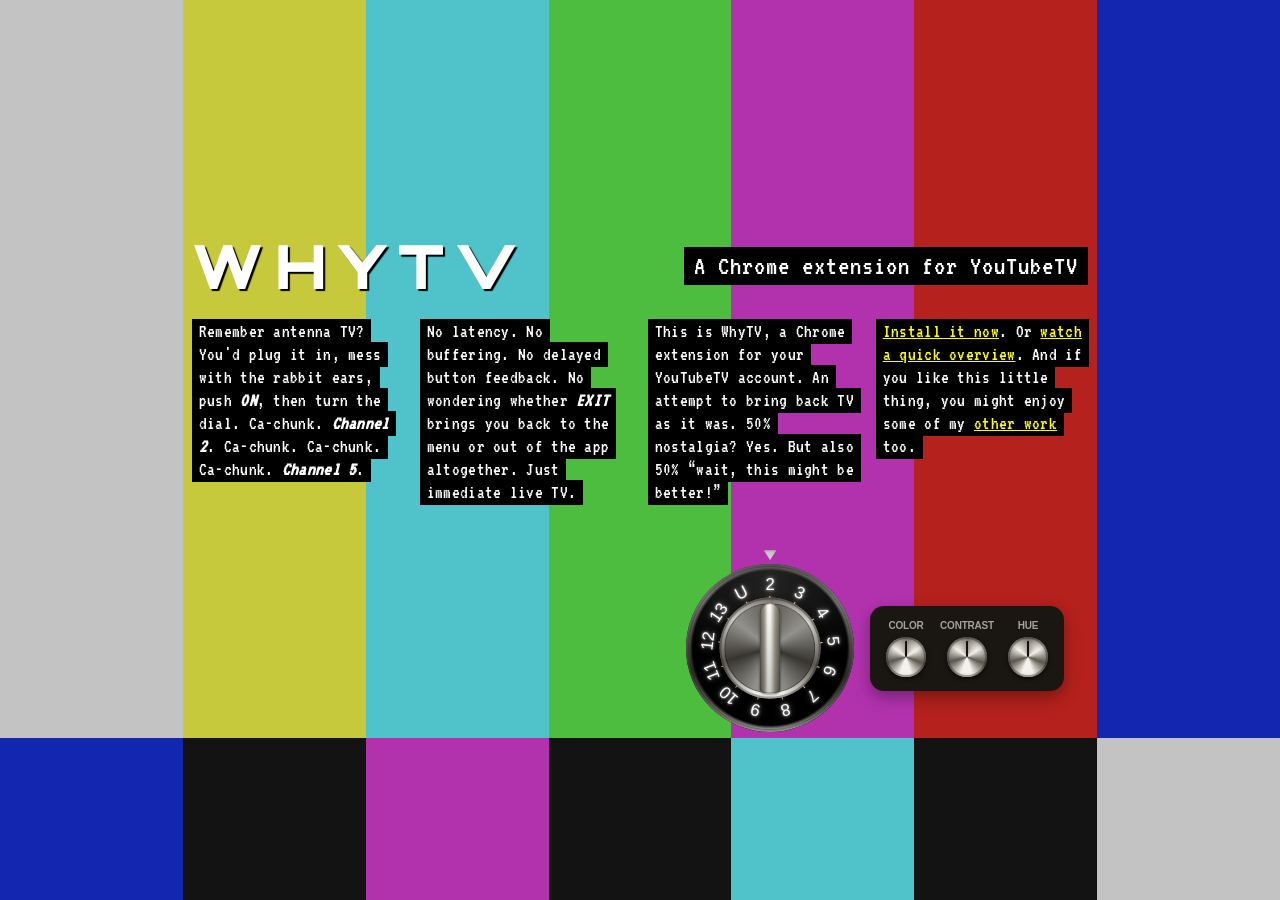
<file: index.html>
<!DOCTYPE html>
<html lang="en">
  <head>
    <meta charset="UTF-8">
    <meta name="viewport" content="width=device-width, initial-scale=1.0">
    <meta property="og:site_name" content="WhyTV">
    <meta property="og:title" content="WhyTV">
    <meta property="og:description" content="A Chrome extension that makes YouTube TV feel like antenna TV.">
    <meta property="og:image" content="https://whytv.kawaicheung.io/images/opengraph.png">
    <meta property="og:url" content="https://whytv.kawaicheung.io">
    <meta property="og:type" content="website">
    <meta name="twitter:title" content="WhyTV">
    <meta name="twitter:description" content="A Chrome extension that makes YouTube TV feel like antenna TV.">
    <meta name="twitter:image" content="https://whytv.kawaicheung.io/images/opengraph.png">
    <meta name="twitter:card" content="summary_large_image">
    <meta name="twitter:creator" content="@kcheungio">
    <meta name="twitter:site" content="@kcheungio">
    <meta name="twitter:image:alt" content="kcheungio">
    <link rel="icon" type="image/x-icon" href="images/favicon.ico" />
    <link rel="stylesheet" href="extension/fonts.css">
    <link rel="stylesheet" href="extension/vars.css">
    <link rel="stylesheet" href="index.css">
    <script src="https://kawaicheung.io/shared-scripts/shameless-plug.js" defer></script>
    <title>WhyTV : A YouTubeTV Chrome extension</title>
  </head>
  <body>
    <div class="bars">
      <div class="bars-top">
        <div class="bar" style="background:#c3c3c3"></div>
        <div class="bar" style="background:#c6c93c"></div>
        <div class="bar" style="background:#4fc3c9"></div>
        <div class="bar" style="background:#4cbd3f"></div>
        <div class="bar" style="background:#b232ae"></div>
        <div class="bar" style="background:#b5211c"></div>
        <div class="bar" style="background:#1226b0"></div>
      </div>
      <div class="bars-bottom">
        <div class="bar" style="background:#1226b0"></div>
        <div class="bar" style="background:#131313"></div>
        <div class="bar" style="background:#b232ae"></div>
        <div class="bar" style="background:#131313"></div>
        <div class="bar" style="background:#4fc3c9"></div>
        <div class="bar" style="background:#131313"></div>
        <div class="bar" style="background:#c3c3c3"></div>
      </div>
    </div>
    <div class="container">
      <div class="content">
        <div class="content-header">
          <h2>WhyTV</h2>
          <h3>A Chrome extension for YouTubeTV</h3>
        </div>

        <p><span>
          Remember antenna TV? You'd plug it in, mess with the rabbit ears,
          push <em><strong>ON</em></strong>, then turn the dial. Ca-chunk. <em><strong>Channel 2</strong></em>.
          Ca-chunk. Ca-chunk. Ca-chunk. <em><strong>Channel 5</strong></em>.
        </span></p>

        <p><span>
          No latency. No buffering.
          No delayed button feedback. No wondering whether <em><strong>EXIT</em></strong>
          brings you back to the menu or out of the app altogether.
          Just immediate live TV.
        </span></p>

        <p><span>
          This is WhyTV, a Chrome extension for your YouTubeTV account.
          An attempt to bring back TV as it was. 50% nostalgia? Yes. But also 50% &ldquo;wait, this might be better!&rdquo;
        </span></p>

        <p><span>
          <a href="https://chromewebstore.google.com/detail/whytv-youtube-tv-with-the/pfibhgncjolponbhopdjlfliackdpjdi">Install it now</a>. 
          Or <a href="https://youtu.be/X4LOj1A5mKk">watch a quick overview</a>.
          And if you like this little thing, you might enjoy some of my <a href="https://kawaicheung.io/software">other work</a> too.
        </span></p>

      </div>
      <div class="deco-controls">
        <div class="dial-clicker">
          <div class="dial">
            <div class="dial-metal"></div>
            <div class="dial-arrow"></div>
            <div class="dial-rotor">
              <div class="dial-knob">
                <div class="dial-knob-face"></div>
                <div class="dial-knob-handle"></div>
              </div>
              <span class="dial-num" style="transform: rotate(0deg) translateY(calc(var(--ytv-height-deco) * -0.375))">2</span>
              <span class="dial-num" style="transform: rotate(27.69deg) translateY(calc(var(--ytv-height-deco) * -0.375))">3</span>
              <span class="dial-num" style="transform: rotate(55.38deg) translateY(calc(var(--ytv-height-deco) * -0.375))">4</span>
              <span class="dial-num" style="transform: rotate(83.08deg) translateY(calc(var(--ytv-height-deco) * -0.375))">5</span>
              <span class="dial-num" style="transform: rotate(110.77deg) translateY(calc(var(--ytv-height-deco) * -0.375))">6</span>
              <span class="dial-num" style="transform: rotate(138.46deg) translateY(calc(var(--ytv-height-deco) * -0.375))">7</span>
              <span class="dial-num" style="transform: rotate(166.15deg) translateY(calc(var(--ytv-height-deco) * -0.375))">8</span>
              <span class="dial-num" style="transform: rotate(193.85deg) translateY(calc(var(--ytv-height-deco) * -0.375))">9</span>
              <span class="dial-num" style="transform: rotate(221.54deg) translateY(calc(var(--ytv-height-deco) * -0.375))">10</span>
              <span class="dial-num" style="transform: rotate(249.23deg) translateY(calc(var(--ytv-height-deco) * -0.375))">11</span>
              <span class="dial-num" style="transform: rotate(276.92deg) translateY(calc(var(--ytv-height-deco) * -0.375))">12</span>
              <span class="dial-num" style="transform: rotate(304.62deg) translateY(calc(var(--ytv-height-deco) * -0.375))">13</span>
              <span class="dial-num" style="transform: rotate(332.31deg) translateY(calc(var(--ytv-height-deco) * -0.375))">U</span>
            </div>
          </div>
        </div>
        <div class="mini-dials">
          <div class="mini-dial-cell">
            <span class="mini-dial-label">Color</span>
            <div class="mini-dial">
              <div class="mini-dial-face"></div>
              <div class="mini-dial-rotor">
                <div class="mini-dial-tick"></div>
              </div>
            </div>
          </div>
          <div class="mini-dial-cell">
            <span class="mini-dial-label">Contrast</span>
            <div class="mini-dial">
              <div class="mini-dial-face"></div>
              <div class="mini-dial-rotor">
                <div class="mini-dial-tick"></div>
              </div>
            </div>
          </div>
          <div class="mini-dial-cell">
            <span class="mini-dial-label">Hue</span>
            <div class="mini-dial">
              <div class="mini-dial-face"></div>
              <div class="mini-dial-rotor">
                <div class="mini-dial-tick"></div>
              </div>
            </div>
          </div>
        </div>
      </div>
    </div>
  </body>
</html>
</file>
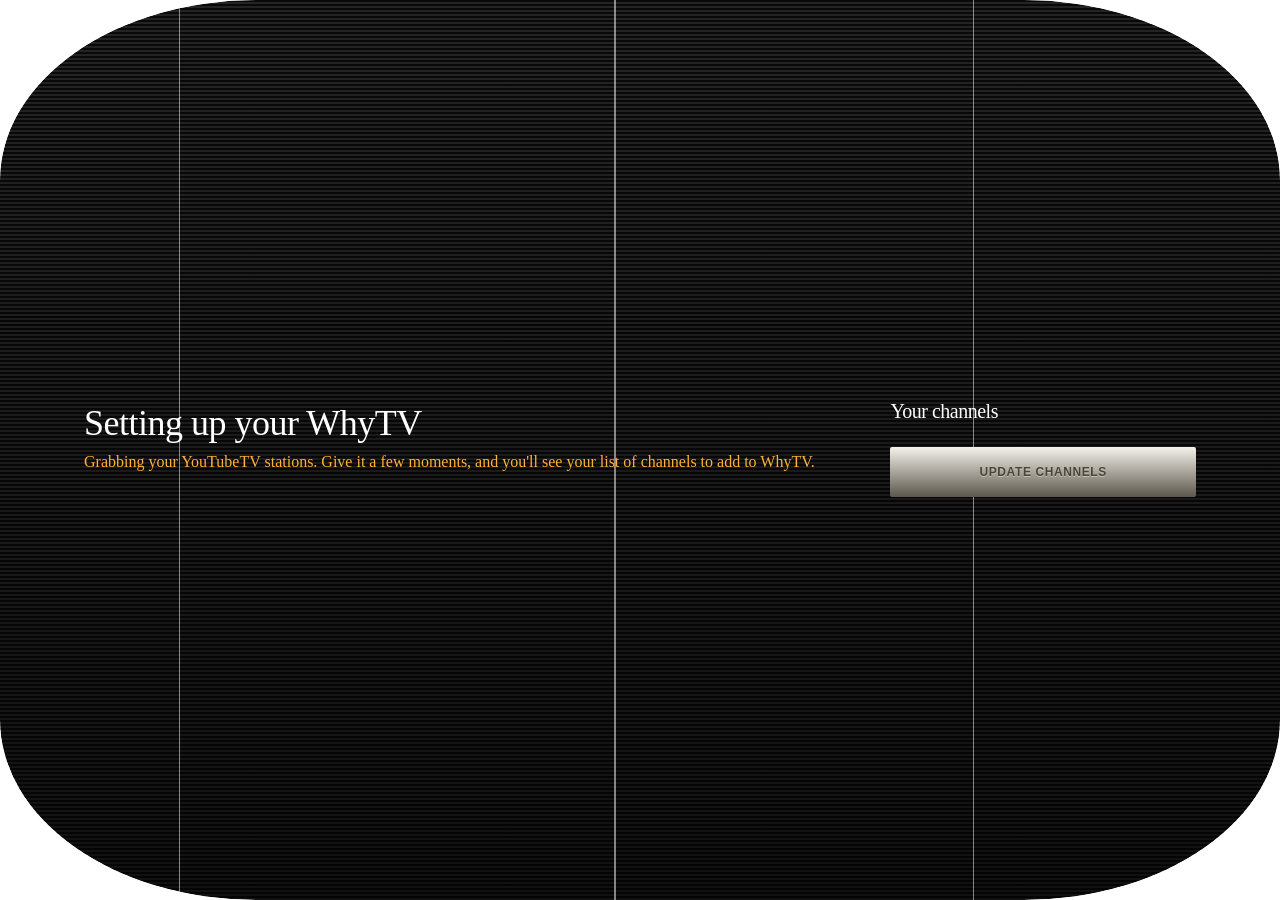
<file: extension/settings.html>
<!DOCTYPE html>
<html lang="en">
<head>
<meta charset="UTF-8">
<title>WHYTV Settings</title>
<link rel="stylesheet" href="./fonts.css">
<link rel="stylesheet" href="./vars.css">
<link rel="stylesheet" href="./settings.css">
</head>
<body>
  <div id="content">
    <div class="film-scratches" id="filmScratches" aria-hidden="true">
      <span></span>
      <span></span>
      <span></span>
    </div>
    <div class="settings-columns">
      <div class="settings-col settings-col-available">
        <div class="setup-intro">
          <h2 class="setup-title" id="setupTitle">Setting up your WhyTV</h2>
          <p class="setup-copy" id="setupCopy">Grabbing your YouTubeTV stations. 
            Give it a few moments, and you'll see your list of channels to add to WhyTV.</p>
          <p class="setup-copy" id="scanFailedMsg" hidden>Couldn't read your channels &mdash; make sure you're signed into tv.youtube.com. <a href="#" id="scanAgainLink">Scan again&hellip;</a></p>
        </div>
        <div id="availableSection" hidden>
          <div class="available-grid" id="availableGrid"></div>
          <button class="rescan-btn" id="rescanBtn" type="button">Scan again&hellip;</button>
        </div>
      </div>

      <div class="settings-col settings-col-channels">
        <h4 class="channels-title">Your channels</h4>
        <div class="slots" id="slots"></div>
        <p class="count" id="channelCount"></p>
        <button class="plain-btn" id="doneBtn" type="button">Update channels</button>
      </div>
    </div>
  </div>
  <script src="settings.js"></script>
</body>
</html>
</file>
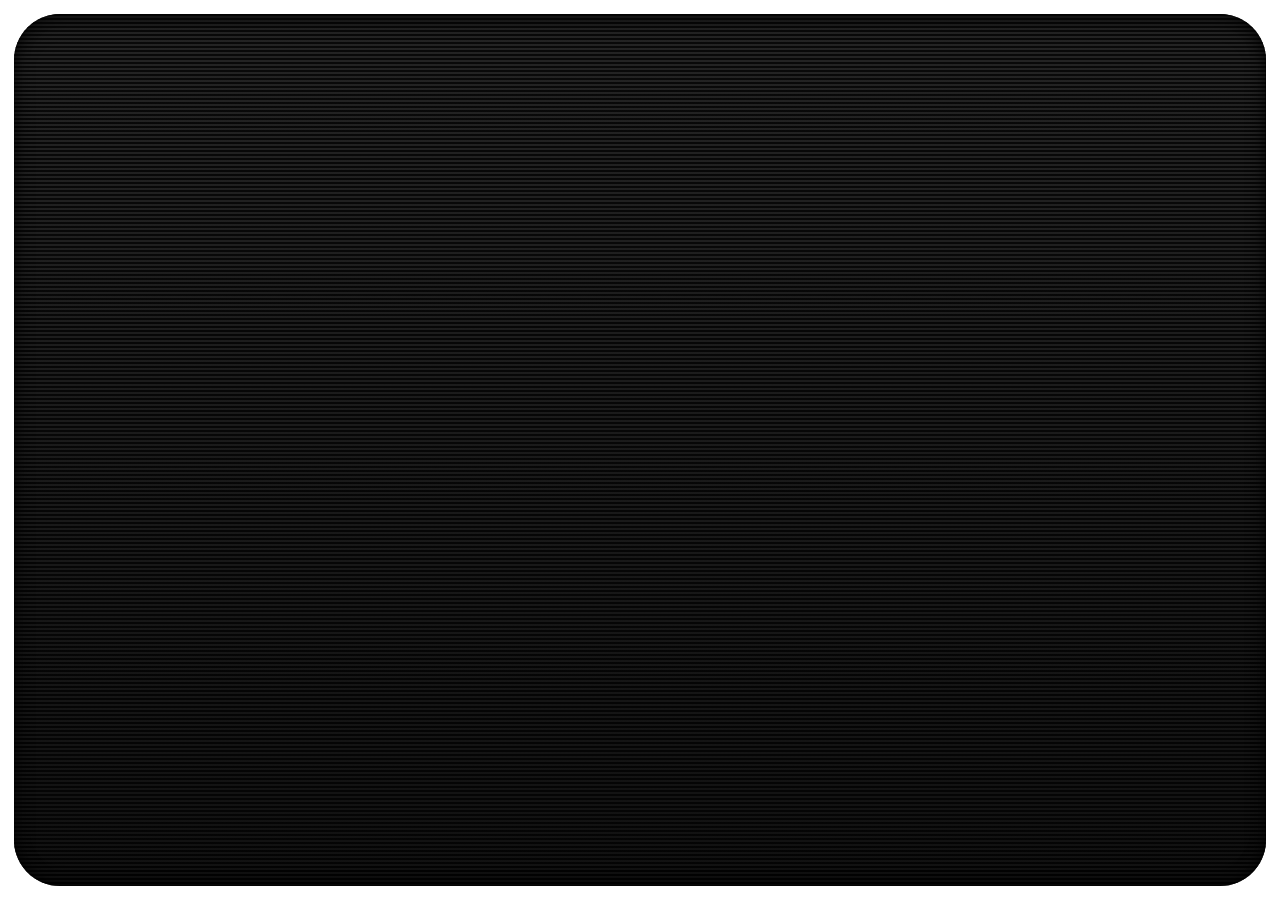
<file: extension/sidepanel.html>
<!DOCTYPE html>
<html lang="en">
  <head>
  <meta charset="UTF-8">
  <title>WHYTV</title>
  <link rel="stylesheet" href="./fonts.css">
  <link rel="stylesheet" href="./vars.css">
  <link rel="stylesheet" href="./sidepanel.css">
  </head>
  <body>
    <div id="content"></div>
    <script src="sidepanel.js"></script>
  </body>
</html>
</file>
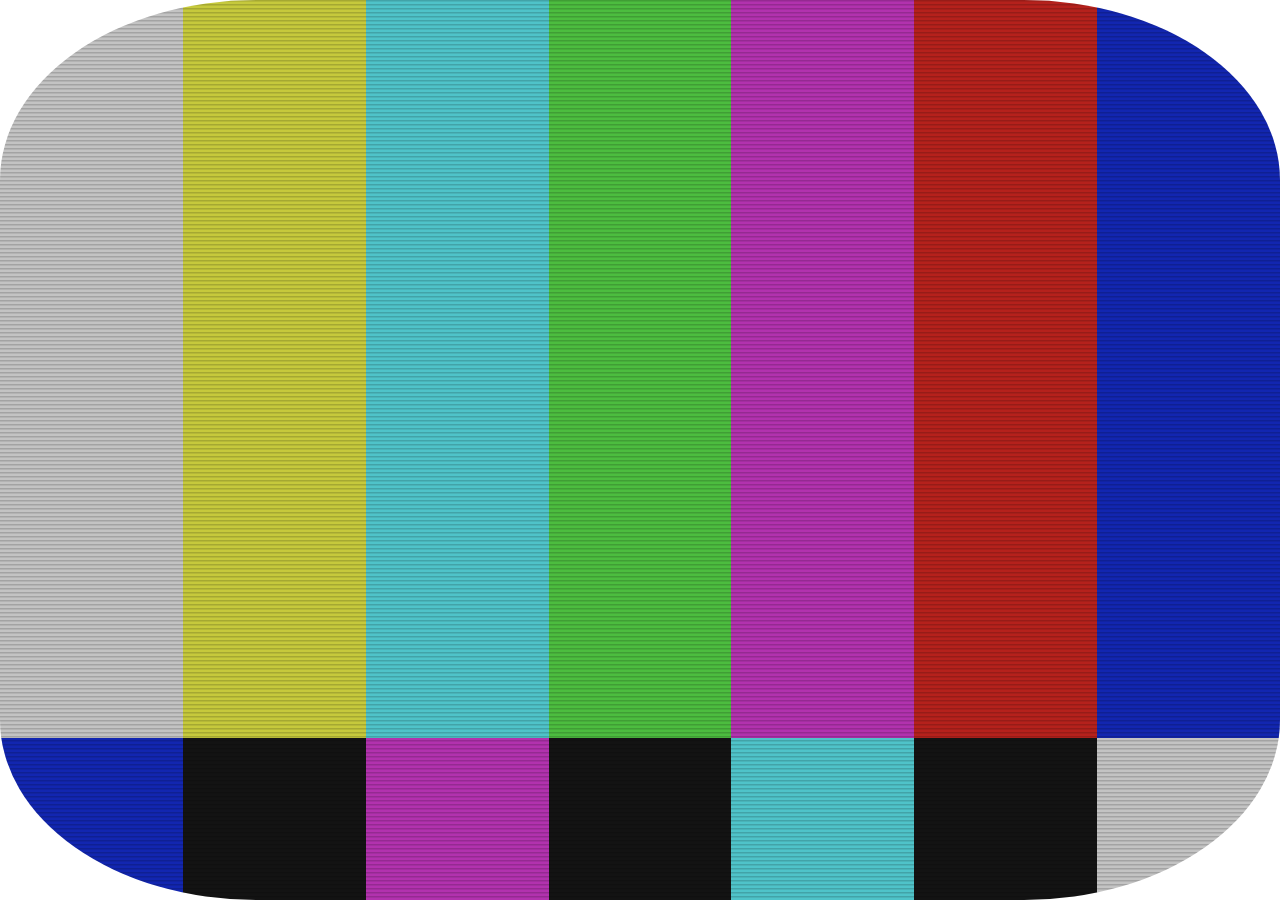
<file: extension/static.html>
<!DOCTYPE html>
<html lang="en">
<head>
<meta charset="UTF-8">
<title>No Signal</title>
<link rel="stylesheet" href="./fonts.css">
<link rel="stylesheet" href="./vars.css">
<style>
  html, body {
    margin: 0;
    height: 100%;
    overflow: hidden;
    corner-shape: squircle;
    border-radius: 20%;
  }

  .bars {
    position: relative;
    width: 100%;
    height: 100%;
    display: flex;
    flex-direction: column;
  }

  .bars-top {
    display: flex;
    flex: 0 0 82%;
  }

  .bars-bottom {
    display: flex;
    flex: 1;
  }

  .bar {
    flex: 1;
  }

  /* Same overlay as content.css's .retro-tv-wrapper::after, driven by the
     same --scanline-opacity var (set in static.js from the TRK slider) —
     this page has no player wrapper of its own, so it lands on .bars. */
  .bars::after {
    content: "";
    position: absolute;
    inset: 0;
    pointer-events: none;
    background: repeating-linear-gradient(
      to bottom,
      rgba(0,0,0,var(--scanline-opacity, 0.165)) 0px,
      rgba(0,0,0,var(--scanline-opacity, 0.165)) 1px,
      transparent 2px,
      transparent 4px
    );
    mix-blend-mode: multiply;
  }

  /* Same look as the real channels' OSD banner (content.css's
     .retro-tv-osd) but permanently shown rather than fading after 5s —
     there's no video to identify here beyond the channel number itself. */
  .osd {
    position: absolute;
    top: 5%;
    right: 6%;
    font-family: "VT323", "Courier New", monospace;
    font-size: 6vw;
    line-height: 1;
    color: var(--ytv-color-osd-text);
    z-index: 10;
    text-shadow: 3px 3px 0 rgba(0,0,0,0.85), 0 0 14px rgba(255,200,120,0.35);
  }
</style>
</head>
<body>
  <div class="bars">
    <div class="bars-top">
      <div class="bar" style="background:#c3c3c3"></div>
      <div class="bar" style="background:#c6c93c"></div>
      <div class="bar" style="background:#4fc3c9"></div>
      <div class="bar" style="background:#4cbd3f"></div>
      <div class="bar" style="background:#b232ae"></div>
      <div class="bar" style="background:#b5211c"></div>
      <div class="bar" style="background:#1226b0"></div>
    </div>
    <div class="bars-bottom">
      <div class="bar" style="background:#1226b0"></div>
      <div class="bar" style="background:#131313"></div>
      <div class="bar" style="background:#b232ae"></div>
      <div class="bar" style="background:#131313"></div>
      <div class="bar" style="background:#4fc3c9"></div>
      <div class="bar" style="background:#131313"></div>
      <div class="bar" style="background:#c3c3c3"></div>
    </div>
  </div>
  <div class="osd" id="osd"></div>
  <script src="static.js"></script>
</body>
</html>
</file>
<file: extension/fonts.css>
@font-face {
  font-family: "Orbitron";
  src: url("fonts/Orbitron-VariableFont_wght.ttf") format("truetype-variations"),
       url("fonts/Orbitron-VariableFont_wght.ttf") format("truetype");
  font-weight: 400 900;
  font-style: normal;
  font-display: swap;
}

@font-face {
  font-family: "VT323";
  src: url("fonts/VT323-Regular.ttf") format("truetype");
  font-weight: 400;
  font-style: normal;
  font-display: swap;
}
</file>
<file: extension/vars.css>
:root {
    
  --ytv-font-family--sans-serif: -apple-system, BlinkMacSystemFont, "Segoe UI", Roboto, Helvetica, Arial, sans-serif;
  --ytv-font-family--tv: "VT323", "Courier New", monospace;
  --ytv-font-family--orbitron: "Orbitron", var(--ytv-font-family--sans-serif);
  
  /* Drives index.html's decorative dial size (and everything scaled off
     it — arrow, numbers, radius, the wrapper's centering compensation). */
  --ytv-height-deco: 168px;
  
  --ytv-color-phosphor: #ffb037;
  --ytv-color-phosphor-dim: #8a5e1f;
  --ytv-color-metal-hi: #f4f2ec;
  --ytv-color-metal-mid: #9a958a;
  --ytv-color-metal-lo: #5c584e;
  --ytv-color-plastic: #000;
  --ytv-color-plastic-light: #3d382e;
  --ytv-color-plastic-raised: #47412f;
  --ytv-color-paper: #eee6d6;
  --ytv-color-danger: #c1553d;


  /* ---------- Neutrals ---------- */
  --ytv-color-black: #000;
  --ytv-color-white: #fff;
  --ytv-color-gray-light: #ccc;
  --ytv-color-gray-mid: #666;
  --ytv-color-gray-mid-dark: #555;
  --ytv-color-gray-dark: #444;
  --ytv-color-drag-over-bg: #eee;

  /* ---------- Panel / bezel / dial browns (retro chassis palette) ---------- */
  --ytv-color-panel-hi: #242424;
  --ytv-color-panel-lo: #111;
  --ytv-color-dial-ring-hi: #222;
  --ytv-color-dial-ring-lo: #121212;
  --ytv-color-bezel: #171310;
  --ytv-color-bezel-deep: #1a1712;
  --ytv-color-bezel-face: #16130e;
  --ytv-color-metal-text: #4a4638;
  --ytv-color-label-muted: #6b6559;
  --ytv-color-metal-border: #55503f;
  --ytv-color-plastic-mid: #3a352b;
  --ytv-color-plastic-deep: #241f14;
  --ytv-color-tv-bezel: #1c1912;
  --ytv-color-osd-text: #f5e6c8;

  /* ---------- Black overlays (shadows, scrims, borders) ---------- */
  --ytv-color-overlay-black-02: rgba(0, 0, 0, 0.02);
  --ytv-color-overlay-black-05: rgba(0, 0, 0, 0.05);
  --ytv-color-overlay-black-10: rgba(0, 0, 0, 0.10);
  --ytv-color-overlay-black-15: rgba(0, 0, 0, 0.15);
  --ytv-color-overlay-black-20: rgba(0, 0, 0, 0.2);
  --ytv-color-overlay-black-25: rgba(0, 0, 0, 0.25);
  --ytv-color-overlay-black-30: rgba(0, 0, 0, 0.3);
  --ytv-color-overlay-black-35: rgba(0, 0, 0, 0.35);
  --ytv-color-overlay-black-40: rgba(0, 0, 0, 0.4);
  --ytv-color-overlay-black-45: rgba(0, 0, 0, 0.45);
  --ytv-color-overlay-black-50: rgba(0, 0, 0, 0.5);
  --ytv-color-overlay-black-55: rgba(0, 0, 0, 0.55);
  --ytv-color-overlay-black-60: rgba(0, 0, 0, 0.6);
  --ytv-color-overlay-black-65: rgba(0, 0, 0, 0.65);
  --ytv-color-overlay-black-75: rgba(0, 0, 0, 0.75);
  --ytv-color-overlay-black-80: rgba(0, 0, 0, 0.8);
  --ytv-color-overlay-black-85: rgba(0, 0, 0, 0.85);

  /* ---------- White overlays (highlights, glare, faint borders) ---------- */
  --ytv-color-overlay-white-02: rgba(255, 255, 255, 0.02);
  --ytv-color-overlay-white-03: rgba(255, 255, 255, 0.03);
  --ytv-color-overlay-white-06: rgba(255, 255, 255, 0.06);
  --ytv-color-overlay-white-08: rgba(255, 255, 255, 0.08);
  --ytv-color-overlay-white-20: rgba(255, 255, 255, 0.2);
  --ytv-color-overlay-white-25: rgba(255, 255, 255, 0.25);
  --ytv-color-overlay-white-30: rgba(255, 255, 255, 0.3);
  --ytv-color-overlay-white-35: rgba(255, 255, 255, 0.35);
  --ytv-color-overlay-white-40: rgba(255, 255, 255, 0.4);
  --ytv-color-overlay-white-50: rgba(255, 255, 255, 0.5);
  --ytv-color-overlay-white-60: rgba(255, 255, 255, 0.6);
  --ytv-color-overlay-white-70: rgba(255, 255, 255, 0.7);
  --ytv-color-overlay-white-80: rgba(255, 255, 255, 0.8);
  --ytv-color-overlay-white-85: rgba(255, 255, 255, 0.85);

  /* ---------- One-off accents ---------- */
  --ytv-color-glow-amber: rgba(255, 200, 120, 0.35);
}
</file>
<file: index.css>
* {
  box-sizing: border-box;
  margin: 0;
  padding: 0;
}

html {
  -webkit-font-smoothing: antialiased;
  -moz-osx-font-smoothing: grayscale;
  text-rendering: optimizeLegibility;
}

body {
  display: grid;
  place-items: center;
  min-height: 100vh;
}

.bars {
  position: fixed;
  inset: 0;
  display: flex;
  flex-direction: column;
}

.bars-top {
  display: flex;
  flex: 0 0 82%;
}

.bars-bottom {
  display: flex;
  flex: 1;
}

.bar {
  flex: 1;
}

.container {
  position: relative;
  width: clamp(600px, 70%, 1000px);
  min-width: 800px;
  margin-bottom: calc(var(--ytv-height-deco));
}

.content {
  width: 100%;
  display: grid;
  grid-template-columns: repeat(4, 1fr);
  gap: 1rem;
}

.content-header {
  grid-column: span 4;
  display: flex;
  justify-content: space-between;
  align-items: center;
}

h2 {
  font-family: var(--ytv-font-family--orbitron);
  font-weight: 900;
  font-size: clamp(2.4rem, 5vw, 3.8rem);
  letter-spacing: 0.18em;
  color: var(--ytv-color-white);
  text-shadow: rgba(0, 0, 0, 1) 2px 2px 1px;
  text-transform: uppercase;
  margin-bottom: 0;
}


h3 {
  font-family: var(--ytv-font-family--tv);
  font-weight: 400;
  font-size: clamp(1.5rem, 2.2vw, 2rem);
  letter-spacing: 1px;
  color: var(--ytv-color-white);
  display: inline;
  background: var(--ytv-color-black);
  padding: 0.15em 0.35em;
  white-space: nowrap;
}

a {
  color: yellow;
}

p {
  font-family: var(--ytv-font-family--tv);
  font-size: clamp(1.2rem, 1.5vw, 1.4rem);
  letter-spacing: 0.3px;
  color: var(--ytv-color-white);
  line-height: calc(1.2 * clamp(1.2rem, 1.5vw, 1.4rem));

  span {
    display: inline;
    background: var(--ytv-color-black);
    padding: 0.15em 0.35em;
    box-decoration-break: clone;
    -webkit-box-decoration-break: clone;
  }
}


/* ---------- Decorative dial + mini-dials, grouped bottom-right ----------  */
.deco-controls {
  position: absolute;
  bottom: -60px;
  right: 24px;
  display: flex;
  align-items: center;
  transform: translateY(100%);
  gap: 16px;
}

.dial {
  position: relative;
  width: var(--ytv-height-deco);
  height: var(--ytv-height-deco);
  background: conic-gradient(from 0deg, var(--ytv-color-dial-ring-hi) 0%, var(--ytv-color-dial-ring-lo) 14%, var(--ytv-color-black) 25%, var(--ytv-color-black) 75%, var(--ytv-color-dial-ring-lo) 86%, var(--ytv-color-dial-ring-hi) 100%);
  border-radius: 50%;
}

.dial-metal {
  position: absolute;
  inset: 0;
  border-radius: 50%;
  background: conic-gradient(from 200deg,
    var(--ytv-color-metal-hi), var(--ytv-color-metal-lo) 15%, var(--ytv-color-metal-hi) 30%,
    var(--ytv-color-metal-mid) 45%, var(--ytv-color-metal-hi) 60%, var(--ytv-color-metal-lo) 75%,
    var(--ytv-color-metal-hi) 90%, var(--ytv-color-metal-hi) 100%);
  box-shadow:
    inset 0 0 0 3px var(--ytv-color-overlay-black-35),
    inset 0 3px 10px var(--ytv-color-overlay-black-45),
    inset 0 2px 4px var(--ytv-color-overlay-white-50),
    0 3px 10px var(--ytv-color-overlay-black-55);
  -webkit-mask-image: radial-gradient(circle, transparent 0%, transparent 65%, var(--ytv-color-black) 70%, var(--ytv-color-black) 100%);
  mask-image: radial-gradient(circle, transparent 0%, transparent 65%, var(--ytv-color-black) 70%, var(--ytv-color-black) 100%);
}

.dial-arrow {
  position: absolute;
  top: calc(var(--ytv-height-deco) * -0.083333);
  left: 50%;
  width: calc(var(--ytv-height-deco) * 0.075);
  height: calc(var(--ytv-height-deco) * 0.058333);
  margin-left: calc(var(--ytv-height-deco) * -0.0375);
  z-index: 4;
  clip-path: polygon(0% 0%, 100% 0%, 50% 100%);
  background: var(--ytv-color-gray-light);
  box-shadow:
    inset 0 2px 3px var(--ytv-color-overlay-black-15),
    inset 0 -1px 0 var(--ytv-color-overlay-white-08);
}

.dial-rotor {
  position: absolute;
  inset: 0;
  animation: dial-spin 120s linear infinite reverse;
}

@keyframes dial-spin {
  to { transform: rotate(360deg); }
}

.dial-num {
  position: absolute;
  top: 50%;
  left: 50%;
  width: calc(var(--ytv-height-deco) * 0.125);
  height: calc(var(--ytv-height-deco) * 0.125);
  margin: calc(var(--ytv-height-deco) * -0.0625) 0 0 calc(var(--ytv-height-deco) * -0.0625);
  border-radius: 50%;
  font-family: var(--ytv-font-family--sans-serif);
  font-weight: 400;
  font-size: calc(var(--ytv-height-deco) * 0.1);
  display: flex;
  align-items: center;
  justify-content: center;
  color: var(--ytv-color-white);
  text-shadow:
    0 0 3px var(--ytv-color-overlay-white-85),
    0 0 9px var(--ytv-color-overlay-white-40);

  &::after {
    content: "";
    position: absolute;
    bottom: calc(var(--ytv-height-deco) * -0.025);
    left: 50%;
    width: calc(var(--ytv-height-deco) * 0.008333);
    height: calc(var(--ytv-height-deco) * 0.025);
    transform: translateX(-50%);
    background: currentColor;
    border-radius: 1px;
    box-shadow: 0 0 calc(var(--ytv-height-deco) * 0.025) var(--ytv-color-phosphor);
  }
}

.dial-knob {
  position: absolute;
  top: 50%;
  left: 50%;
  width: 60%;
  height: 60%;
  transform: translate(-50%, -50%);
  z-index: 3;
}

.dial-knob-face {
  position: absolute;
  inset: 0;
  border-radius: 50%;
  background: conic-gradient(from 200deg,
    var(--ytv-color-metal-hi), var(--ytv-color-metal-lo) 15%, var(--ytv-color-metal-hi) 30%,
    var(--ytv-color-metal-mid) 45%, var(--ytv-color-metal-hi) 60%, var(--ytv-color-metal-lo) 75%,
    var(--ytv-color-metal-hi) 90%, var(--ytv-color-metal-hi) 100%);
  box-shadow:
    inset 0 0 0 2px var(--ytv-color-overlay-black-30),
    inset 0 3px 8px var(--ytv-color-overlay-black-45),
    inset 0 -2px 5px var(--ytv-color-overlay-white-30),
    0 2px 6px var(--ytv-color-overlay-black-60);

  &::after {
    content: "";
    position: absolute;
    top: 50%;
    left: 50%;
    width: 90%;
    height: 90%;
    transform: translate(-50%, -50%);
    border-radius: 50%;
    background:
      linear-gradient(var(--ytv-color-overlay-black-40), var(--ytv-color-overlay-black-40)),
      conic-gradient(from 200deg,
        var(--ytv-color-metal-hi), var(--ytv-color-metal-lo) 15%, var(--ytv-color-metal-hi) 30%,
        var(--ytv-color-metal-mid) 45%, var(--ytv-color-metal-hi) 60%, var(--ytv-color-metal-lo) 75%,
        var(--ytv-color-metal-hi) 90%, var(--ytv-color-metal-hi) 100%);
    background-blend-mode: multiply;
    box-shadow: inset 0 0 0 1px var(--ytv-color-overlay-black-30);
  }
}

.dial-knob-handle {
  position: absolute;
  top: 50%;
  left: 50%;
  width: 20%;
  height: 90%;
  transform: translate(-50%, -50%);
  border-radius: 14px 14px 8px 8px;
  background:
    linear-gradient(180deg, var(--ytv-color-overlay-white-30), var(--ytv-color-overlay-black-20)),
    linear-gradient(90deg,
      var(--ytv-color-metal-lo) 0%, var(--ytv-color-metal-mid) 22%, var(--ytv-color-metal-hi) 38%,
      var(--ytv-color-white) 46%, var(--ytv-color-metal-hi) 54%, var(--ytv-color-metal-mid) 75%, var(--ytv-color-metal-lo) 100%);
  background-blend-mode: multiply, normal;
  box-shadow:
    0 1px 2px var(--ytv-color-overlay-black-50),
    inset 0 0 0 1px var(--ytv-color-overlay-black-25);
}

/* ---------- Mini dials ---------- */
.mini-dials {
  display: flex;
  gap: 14px;
  padding: 14px 16px;
  border-radius: 14px;
  background: var(--ytv-color-bezel-deep);
  box-shadow: 0 6px 16px var(--ytv-color-overlay-black-35);
}

.mini-dial-cell {
  display: flex;
  flex-direction: column;
  align-items: center;
  gap: 6px;
}

.mini-dial-label {
  font-family: var(--ytv-font-family--sans-serif);
  font-size: 10px;
  font-weight: 600;
  letter-spacing: -0.02em;
  text-transform: uppercase;
  color: var(--ytv-color-overlay-white-60);
}

.mini-dial {
  position: relative;
  width: 40px;
  height: 40px;
}

.mini-dial-face {
  position: absolute;
  inset: 0;
  border-radius: 50%;
  background: conic-gradient(from 200deg,
    var(--ytv-color-metal-hi), var(--ytv-color-metal-lo) 15%, var(--ytv-color-metal-hi) 30%,
    var(--ytv-color-metal-mid) 45%, var(--ytv-color-metal-hi) 60%, var(--ytv-color-metal-lo) 75%,
    var(--ytv-color-metal-hi) 90%, var(--ytv-color-metal-hi) 100%);
  box-shadow:
    inset 0 0 0 2px var(--ytv-color-overlay-black-30),
    inset 0 2px 6px var(--ytv-color-overlay-black-45),
    inset 0 -2px 4px var(--ytv-color-overlay-white-30),
    0 2px 5px var(--ytv-color-overlay-black-60);
}

.mini-dial-rotor {
  position: absolute;
  inset: 0;
  animation: dial-spin 45s linear infinite;
}
/* Slightly different speeds/directions per dial so the three don't spin
   in obvious lockstep. */
.mini-dial-cell:nth-child(2) .mini-dial-rotor {
  animation-duration: 60s;
  animation-direction: reverse;
}
.mini-dial-cell:nth-child(3) .mini-dial-rotor {
  animation-duration: 33s;
}

.mini-dial-tick {
  position: absolute;
  bottom: 50%;
  left: 50%;
  width: 2px;
  height: 16px;
  margin-left: -1px;
  transform-origin: 50% 100%;
  background: var(--ytv-color-bezel);
  border-radius: 2px;
  box-shadow: inset 0 1px 1px var(--ytv-color-overlay-black-60);
}

/* ---------- Phone layout: stack the header and paragraphs, drop the
   decorative dial assembly entirely (no room for it at this size). ---------- */
@media (max-width: 600px) {

  body {
    place-items: start end;
    margin-top: 10vh;
  }
      
  .container {
    width: 100%;
    min-width: 0;
    margin-bottom: 0;
  }

  .content {
    display: flex;
    flex-direction: column;
    padding: 0 5vw;
  }

  .content-header {
    flex-direction: column;
    align-items: flex-start;
    gap: 0.5rem;
  }

  .deco-controls {
    display: none;
  }
}
</file>
<file: extension/settings.css>
html {
  height: 100%;
  margin: 0;
  -webkit-font-smoothing: antialiased;
  -moz-osx-font-smoothing: grayscale;
  text-rendering: optimizeLegibility;
}

body {
  display: flex;
  justify-content: center;
  align-items: center;
  height: 100%;
  margin: 0;
  overflow: hidden;
}


#content {
  position: relative;
  z-index: 0;
  overflow: hidden;
  corner-shape: squircle;
  border-radius: 20%;
  width: 100%;
  height: 100%;
  padding: 0 5vw;
  display: flex;
  align-items: center;
  box-shadow: none;
  background: linear-gradient(to bottom, var(--ytv-color-panel-hi), var(--ytv-color-panel-lo)) padding-box, repeating-linear-gradient(to bottom, var(--ytv-color-overlay-black-75) 0px, var(--ytv-color-overlay-black-75) 2px, var(--ytv-color-overlay-white-02) 2px, var(--ytv-color-overlay-white-02) 4px) padding-box;
  background-blend-mode: multiply, multiply, normal;
}

.setup-intro {
  margin-bottom: 20px;
}
.setup-title {
  font-weight: 300;
  letter-spacing: -0.5px;
  font-size: 36px;
  margin: 0 0 6px;
  color: var(--ytv-color-white);
}
.channels-title {
  font-weight: 300;
  letter-spacing: -0.5px;
  font-size: 20px;
  margin: 0 0 8px;
  color: var(--ytv-color-white);
}
.setup-copy {
  font-size: 16px;
  line-height: 1.5;
  margin: 0;
  color: var(--ytv-color-phosphor);

  a {
    color: inherit;
  }
}
.settings-columns {
  display: flex;
  width: 100%;
}
.settings-col {
  position: relative;
  box-sizing: border-box;
  padding: 16px 20px 20px;
}
.settings-col-available {
  flex: 0 0 70%;
  min-width: 0;
  align-self: center;
}

/* ---------- Faint scratch lines for the scanning state, like dust/hair
   drifting across an old film print. Negative z-index keeps them behind
   the content, scoped to #content's own stacking context. ---------- */
.film-scratches {
  position: absolute;
  inset: 0;
  pointer-events: none;
  z-index: -1;
}
.film-scratches span {
  position: absolute;
  top: -5%;
  bottom: -5%;
  width: 1px;
  background: var(--ytv-color-overlay-white-50);
  animation: film-scratch-dance ease-in-out infinite;
}
.film-scratches span:nth-child(1) { left: 14%; animation-duration: 3.4s; animation-delay: -0.4s; }
.film-scratches span:nth-child(2) { left: 48%; width: 2px; animation-duration: 4.9s; animation-delay: -2.1s; }
.film-scratches span:nth-child(3) { left: 76%; animation-duration: 2.7s; animation-delay: -1.2s; }

@keyframes film-scratch-dance {
  0%   { transform: translateX(0); opacity: 0.08; }
  15%  { transform: translateX(60px); opacity: 0.3; }
  30%  { transform: translateX(-90px); opacity: 0.06; }
  45%  { transform: translateX(30px); opacity: 0.25; }
  60%  { transform: translateX(-50px); opacity: 0.12; }
  80%  { transform: translateX(80px); opacity: 0.32; }
  100% { transform: translateX(0); opacity: 0.08; }
}
.settings-col-channels {
  flex: 0 0 30%;
  min-width: 0;
}

.plain-btn {
  width: 100%;
  cursor: pointer;
  font-size: 12px;
  font-weight: 800;
  text-transform: uppercase;
  letter-spacing: 0.05em;
  color: var(--ytv-color-metal-text);
  border: none;
  border-radius: 2px;
  padding: 18px 9px;
  text-shadow: 0 1px 0 var(--ytv-color-overlay-white-40);
  background: linear-gradient(180deg, var(--ytv-color-metal-hi), var(--ytv-color-metal-mid) 60%, var(--ytv-color-metal-lo));

  &:hover { background: linear-gradient(180deg, var(--ytv-color-metal-hi), var(--ytv-color-metal-mid) 50%, var(--ytv-color-metal-lo)); }
  &:active { transform: translateY(1px); }
  &:disabled { opacity: 0.5; cursor: default; }
}

/* ---------- Available channels grid ---------- */
.available-grid {
  display: grid;
  grid-template-columns: repeat(3, 1fr);
  grid-auto-rows: min-content;
  gap: 6px;
  max-height: 50vh;
  overflow-y: auto;
  padding-bottom: 100px;
  scrollbar-width: thin;
  scrollbar-color: var(--ytv-color-metal-mid) var(--ytv-color-overlay-black-40);
  -webkit-mask-image: linear-gradient(to bottom, var(--ytv-color-black) 70%, transparent 100%);
  mask-image: linear-gradient(to bottom, var(--ytv-color-black) 70%, transparent 100%);

  &::-webkit-scrollbar {
    width: 8px;
  }
  &::-webkit-scrollbar-track {
    background: var(--ytv-color-overlay-black-40);
  }
  &::-webkit-scrollbar-thumb {
    background: linear-gradient(180deg, var(--ytv-color-metal-hi), var(--ytv-color-metal-mid) 60%, var(--ytv-color-metal-lo));
    border-radius: 4px;
    cursor: grab;
  }
  &::-webkit-scrollbar-thumb:active {
    cursor: grabbing;
  }
}
.available-tile {
  border: 1px solid var(--ytv-color-black);
  border-radius: 4px;
  padding: 6px 4px;
  font-size: 14px;
  text-align: center;
  cursor: grab;
  background: var(--ytv-color-black);
  color: var(--ytv-color-white);
  overflow-wrap: break-word;
  white-space: normal;
}
.available-tile:active { cursor: grabbing; }
.available-empty {
  grid-column: 1 / -1;
  color: var(--ytv-color-gray-mid);
  font-size: 13px;
  text-align: center;
  padding: 10px 0;
}

.rescan-btn {
  display: block;
  margin: 8px 0 0 auto;
  background: transparent;
  color: var(--ytv-color-overlay-white-70);
  border: 1px solid var(--ytv-color-overlay-white-50);
  border-radius: 4px;
  padding: 5px 10px;
  font-size: 14px;
  cursor: pointer;

  &:hover {
    color: var(--ytv-color-overlay-white-80);
    border-color: var(--ytv-color-overlay-white-40);
  }
}

/* ---------- Channel slots (2-13) ---------- */
.slots {
  display: flex;
  flex-direction: column;
  gap: 4px;
  margin-top: 8px;
}
.slot {
  position: relative;
  width: 100%;
  box-sizing: border-box;
  border: 1px solid var(--ytv-color-overlay-white-25);
  border-radius: 4px;
  min-height: 40px;
  display: flex;
  align-items: center;
  gap: 10px;
  padding: 6px 36px 6px 38px;
  font-size: 14px;
  color: var(--ytv-color-white);
  background-color: var(--ytv-color-gray-dark);
}
.slot.drag-over {
  background: var(--ytv-color-drag-over-bg);
}
.slot .slot-number {
  position: absolute;
  top: 50%;
  left: 8px;
  transform: translateY(-50%);
  width: 20px;
  display: flex;
  align-items: center;
  justify-content: center;
  corner-shape: squircle;
  border-radius: 16px;
  background: var(--ytv-color-white);
  color: var(--ytv-color-black);
  font-size: 13px;
  font-weight: 700;
}
.slot.filled {
  border-style: solid;
  cursor: grab;
}
.slot.filled:active { cursor: grabbing; }
.slot-remove {
  position: absolute;
  top: 0;
  right: 0;
  bottom: 0;
  width: 28px;
  border: none;
  border-left: 1px solid var(--ytv-color-overlay-white-25);
  border-radius: 0 3px 3px 0;
  background: linear-gradient(180deg, var(--ytv-color-metal-hi), var(--ytv-color-metal-mid) 60%, var(--ytv-color-metal-lo));
  opacity: 0.75;
  color: var(--ytv-color-black);
  font-size: 16px;
  line-height: 1;
  cursor: pointer;
  display: flex;
  align-items: center;
  justify-content: center;
  padding: 0;
}
.slot-remove:hover { opacity: 1; }
.slot-label {
  word-break: break-word;
  overflow-wrap: break-word;
}

.count { color: var(--ytv-color-black); }
.form-error { color: var(--ytv-color-danger); margin-top: 8px; }
</file>
<file: extension/sidepanel.css>
* { box-sizing: border-box; }

html, body {
  margin: 0;
  height: 100%;
  min-height: 100vh;
  color: var(--ytv-color-paper);
  -webkit-font-smoothing: antialiased;
  -moz-osx-font-smoothing: grayscale;
  text-rendering: optimizeLegibility;
}
body {
  flex: 1;
  display: flex;
  flex-direction: column;
  align-items: center;
  min-height: 0;
  padding: 10px;
  background-color: var(--ytv-color-white);
}

#content {
  position: relative;
  width: 100%;
  flex: 1;
  display: flex;
  flex-direction: column;
  align-items: center;
  corner-shape: squircle;
  min-height: 0;
  border-radius: 50px;
  padding: 5vh 0;
  border: 4px solid transparent;
  /* Same gradient-border trick as .dial-grid/.power-row: the striped fill
     clips to the padding-box, the metal conic-gradient clips to the
     border-box, so only the 4px frame shows the metal underneath. */
  background:
    linear-gradient(
      to bottom,
      var(--ytv-color-panel-hi),
      var(--ytv-color-panel-lo)
    ) padding-box,
    repeating-linear-gradient(
      to bottom,
      var(--ytv-color-overlay-black-75) 0px,
      var(--ytv-color-overlay-black-75) 2px,
      var(--ytv-color-overlay-white-02) 2px,
      var(--ytv-color-overlay-white-02) 4px
    ) padding-box;

  background-blend-mode: multiply, multiply, normal;
  /* Inset shadow just inside the metal frame so the whole panel reads as
     sunk into the case rather than sitting flush with it. */
  box-shadow:
    inset 0 6px 18px var(--ytv-color-overlay-black-65),
    inset 0 -4px 14px var(--ytv-color-overlay-black-50),
    inset 0 0 0 1px var(--ytv-color-overlay-black-35);
}

/* Sits inside #content (rebuilt into its template on every render — see
   sidepanel.js), pinned to the upper-left corner of the case — same corner
   offset as .gear's upper-right pin, just mirrored. */
.brand {
  position: absolute;
  top: 14px;
  left: 16px;
  z-index: 5;
  font-size: 13px;
  letter-spacing: 0.18em;
  color: var(--ytv-color-phosphor-dim);
  text-transform: uppercase;
  display: flex;
  align-items: center;
}
.brand-title {
  font-family: var(--ytv-font-family--orbitron);
  font-weight: 900;
  font-size: 14px;
  letter-spacing: 0.2rem;
  color: var(--ytv-color-white);
}

/* Sits inside #content (rebuilt into its template on every render — see
   sidepanel.js), pinned to the upper-right corner of the case rather than
   living in the outer chrome bar. Same metal palette as .dial-metal/
   .dial-knob-face, just linear instead of conic, so it reads as a little
   riveted cap. */
.gear {
  position: absolute;
  top: 14px;
  right: 16px;
  z-index: 5;
  width: 30px;
  height: 30px;
  border: none;
  border-radius: 50%;
  cursor: pointer;
  padding: 0;
  display: flex;
  align-items: center;
  justify-content: center;
  color: var(--ytv-color-plastic-raised);
  background:
    repeating-linear-gradient(180deg,
      var(--ytv-color-overlay-white-30) 0px, var(--ytv-color-overlay-white-30) 0.5px,
      var(--ytv-color-overlay-black-10) 0.5px, var(--ytv-color-overlay-black-10) 1px,
      transparent 1px, transparent 1.5px),
    linear-gradient(180deg, var(--ytv-color-metal-hi), var(--ytv-color-metal-mid) 55%, var(--ytv-color-metal-lo));
  box-shadow:
    inset 0 0 0 1px var(--ytv-color-overlay-black-35),
    inset 0 2px 3px var(--ytv-color-overlay-black-40),
    inset 0 -1px 2px var(--ytv-color-overlay-white-40),
    0 2px 5px var(--ytv-color-overlay-black-50);

  & svg {
    width: 20px;
    height: 20px;
    display: block;
  }

  &:hover,
  &.on {
    color: var(--ytv-color-plastic-deep);
  }
}

/* ---------- Dial ---------- */
.dial-stage {
  position: relative;
  display: flex;
  justify-content: center;
  margin: 40px 0 20px 0;
}

.dial {
  position: relative;
  width: 240px;
  height: 240px;
  cursor: pointer;
  /* Barely-there sheen on the black face: lightest at the top (0%/100%,
     same value so the wrap is seamless), darkening toward the bottom. */
  background: conic-gradient(from 0deg, var(--ytv-color-dial-ring-hi) 0%,var(--ytv-color-dial-ring-lo) 14%, var(--ytv-color-black) 25%, var(--ytv-color-black) 75%, var(--ytv-color-dial-ring-lo) 86%, var(--ytv-color-dial-ring-hi) 100%);
  border-radius: 50%;
}

.dial-metal {
  position: absolute;
  inset: 0;
  border-radius: 50%;
  background: conic-gradient(from 200deg,
    var(--ytv-color-metal-hi), var(--ytv-color-metal-lo) 15%, var(--ytv-color-metal-hi) 30%,
    var(--ytv-color-metal-mid) 45%, var(--ytv-color-metal-hi) 60%, var(--ytv-color-metal-lo) 75%,
    var(--ytv-color-metal-hi) 90%, var(--ytv-color-metal-hi) 100%);
  box-shadow:
    inset 0 0 0 3px var(--ytv-color-overlay-black-35),
    inset 0 3px 10px var(--ytv-color-overlay-black-45),
    inset 0 2px 4px var(--ytv-color-overlay-white-50),
    0 3px 10px var(--ytv-color-overlay-black-55);
  /* Ring mask: keeps the conic-gradient's full-size math intact (so its
     angles/colors don't distort) while only painting it — background,
     border-radius, and the box-shadow bevel together — in a band near the
     rim. The hole reveals .dial's black background behind it. */
  -webkit-mask-image: radial-gradient(circle, transparent 0%, transparent 65%, var(--ytv-color-black) 70%, var(--ytv-color-black) 100%);
  mask-image: radial-gradient(circle, transparent 0%, transparent 65%, var(--ytv-color-black) 70%, var(--ytv-color-black) 100%);
}

/* The fixed indicator notch above the dial — never rotates. Whichever
   number the rotor has carried to the top, under this arrow, is "on". */
.dial-arrow {
  position: absolute;
  top: -20px;
  left: 50%;
  width: 18px;
  height: 14px;
  margin-left: -9px;
  z-index: 4;
  clip-path: polygon(0% 0%, 100% 0%, 50% 100%);
  background: var(--ytv-color-gray-light);

  box-shadow:
    inset 0 2px 3px var(--ytv-color-overlay-black-15),
    inset 0 -1px 0 var(--ytv-color-overlay-white-08);

}

/* The rotor: numbers + knob turn together as one physical dial face.
   Transform sits here (not on individual numbers or the knob) so the whole
   assembly swings as a rigid unit. */
.dial-rotor {
  position: absolute;
  inset: 0;
  transition: transform 0.22s cubic-bezier(0.2, 0.9, 0.3, 1);
}

.dial-num {
  position: absolute;
  top: 50%;
  left: 50%;
  width: 30px;
  height: 30px;
  margin: -15px 0 0 -15px;
  border-radius: 50%;
  font-family: inherit;
  font-weight: 400;
  font-size: 24px;
  color: var(--ytv-color-label-muted);
  text-shadow: 0 1px 0 var(--ytv-color-overlay-white-35), 0 -1px 1px var(--ytv-color-overlay-black-40);
  display: flex;
  align-items: center;
  justify-content: center;

  /* Since numbers don't counter-rotate, each one's own "bottom" already
     faces the dial center — this tick just sits there, riding along with
     the number's tilt instead of needing its own rotation math. */
  &::after {
    content: "";
    position: absolute;
    bottom: -6px;
    left: 50%;
    width: 2px;
    height: 6px;
    transform: translateX(-50%);
    background: currentColor;
    border-radius: 1px;
  }

  /* Set once this slot's own tab has actually finished loading (see
     loadedChannelUrls in sidepanel.js) — lights up one at a time as
     launch()'s warm-up loop works through the channels, not all at once
     just because a slot has a channel assigned to it. */
  &.lit {
    color: var(--ytv-color-white);
    text-shadow:
      0 0 3px var(--ytv-color-overlay-white-85),
      0 0 9px var(--ytv-color-overlay-white-40);

    &::after {
      box-shadow: 0 0 6px var(--ytv-color-phosphor);
    }
  }

  /* No css for now */
  &.active {

  }
}

/* The knob: a circular metal cap plus a grip handle riveted to its face —
   rides along with the rotor, so it always faces the same way relative to
   the numbers, as if welded to the same turning shaft. */
.dial-knob {
  position: absolute;
  top: 50%;
  left: 50%;
  width: 60%;
  height: 60%;
  transform: translate(-50%, -50%);
  z-index: 3;
}

.dial-knob-face {
  position: absolute;
  inset: 0;
  border-radius: 50%;
  background: conic-gradient(from 200deg,
    var(--ytv-color-metal-hi), var(--ytv-color-metal-lo) 15%, var(--ytv-color-metal-hi) 30%,
    var(--ytv-color-metal-mid) 45%, var(--ytv-color-metal-hi) 60%, var(--ytv-color-metal-lo) 75%,
    var(--ytv-color-metal-hi) 90%, var(--ytv-color-metal-hi) 100%);
  box-shadow:
    inset 0 0 0 2px var(--ytv-color-overlay-black-30),
    inset 0 3px 8px var(--ytv-color-overlay-black-45),
    inset 0 -2px 5px var(--ytv-color-overlay-white-30),
    0 2px 6px var(--ytv-color-overlay-black-60);

  /* Inset disc, same conic pattern darkened via multiply so it reads as a
     recessed inner cap rather than a flat re-tint. */
  &::after {
    content: "";
    position: absolute;
    top: 50%;
    left: 50%;
    width: 90%;
    height: 90%;
    transform: translate(-50%, -50%);
    border-radius: 50%;
    background:
      linear-gradient(var(--ytv-color-overlay-black-40), var(--ytv-color-overlay-black-40)),
      conic-gradient(from 200deg,
        var(--ytv-color-metal-hi), var(--ytv-color-metal-lo) 15%, var(--ytv-color-metal-hi) 30%,
        var(--ytv-color-metal-mid) 45%, var(--ytv-color-metal-hi) 60%, var(--ytv-color-metal-lo) 75%,
        var(--ytv-color-metal-hi) 90%, var(--ytv-color-metal-hi) 100%);
    background-blend-mode: multiply;
    box-shadow: inset 0 0 0 1px var(--ytv-color-overlay-black-30);
  }
}

/* Grip handle: a fluted metal bar laid across the face, tapered to a slight
   point on its top end (clip-path) and left flat/blunt on the bottom —
   mirrors an asymmetric thumb-turn knob rather than a symmetric pointer. */
.dial-knob-handle {
  position: absolute;
  top: 50%;
  left: 50%;
  width: 20%;
  height: 90%;
  transform: translate(-50%, -50%);
  border-radius: 14px 14px 8px 8px;
  background:
    linear-gradient(180deg, var(--ytv-color-overlay-white-30), var(--ytv-color-overlay-black-20)),
    linear-gradient(90deg,
      var(--ytv-color-metal-lo) 0%, var(--ytv-color-metal-mid) 22%, var(--ytv-color-metal-hi) 38%,
      var(--ytv-color-white) 46%, var(--ytv-color-metal-hi) 54%, var(--ytv-color-metal-mid) 75%, var(--ytv-color-metal-lo) 100%);
  background-blend-mode: multiply, normal;
  box-shadow:
    0 1px 2px var(--ytv-color-overlay-black-50),
    inset 0 0 0 1px var(--ytv-color-overlay-black-25);
}


/* ---------- Power controls ---------- */
.power-row {
  position: relative;
  display: flex;
  justify-content: center;
  gap: 0;
  margin-top: 20px;
  width: fit-content;
  border-radius: 3px;
  border: 1px solid transparent;
  /* Same gradient-border trick as .dial-grid: fill to the padding-box,
     metal conic-gradient to the border-box, so only the 1px ring shows it. */
  background:
    linear-gradient(var(--ytv-color-bezel-face), var(--ytv-color-bezel-face)) padding-box,
    conic-gradient(from 200deg,
      var(--ytv-color-metal-hi), var(--ytv-color-metal-lo) 15%, var(--ytv-color-metal-hi) 30%,
      var(--ytv-color-metal-mid) 45%, var(--ytv-color-metal-hi) 60%, var(--ytv-color-metal-lo) 75%,
      var(--ytv-color-metal-hi) 90%, var(--ytv-color-metal-hi) 100%) border-box;
  box-shadow:
    inset 0 2px 5px var(--ytv-color-overlay-black-80),
    inset 0 1px 0 var(--ytv-color-overlay-white-03);
  /* Lets the two buttons tilt in 3D like a rocker switch, hinged at the
     seam between them, instead of just flat-swapping color. The raised
     side pops proud of the plate, so it's allowed to spill past the
     row's own edges rather than getting clipped. */
  perspective: 160px;
  overflow: visible;
}

/* The hinge line between Off and On: a thin engraved groove (dark edge
   facing the light, a sliver of highlight facing away) so the seam reads
   as a physical crease rather than two buttons that just happen to touch. */
.power-row::after {
  content: "";
  position: absolute;
  top: 1px;
  bottom: 1px;
  left: 50%;
  width: 2px;
  margin-left: -1px;
  background: var(--ytv-color-overlay-black-55);
  box-shadow: 1px 0 0 var(--ytv-color-overlay-white-20);
  pointer-events: none;
}

.power-btn {
  width: 50px;
  height: 36px;
  cursor: pointer;
  font-size: 12px;
  font-weight: 800;
  text-transform: uppercase;
  color: var(--ytv-color-metal-text);
  border: none;
  text-shadow: 0 1px 0 var(--ytv-color-overlay-white-40);
  /* Plain top-light/bottom-dark linear gradient (not the conic metal used
     elsewhere) so the face reads as a simple brushed-metal button. */
  background: linear-gradient(180deg, var(--ytv-color-metal-hi), var(--ytv-color-metal-mid) 60%, var(--ytv-color-metal-lo));
 

  &:active {
    transform: translateY(1px);
  }

  /* The side that ISN'T engaged pops up and out toward the viewer,
     hinged at the seam it shares with the other button — same seesaw
     read as a real rocker switch, the un-pressed paddle lifting proud of
     the plate. Off hinges on its right edge (against On), On hinges on
     its left edge (against Off).
     Sign note: with the hinge at x=0 and the outer edge at negative-x
     (Off) or positive-x (On), rotateY(θ) sends that outer edge to
     z = -x·sinθ. To bulge toward the viewer (z>0), Off's outer edge
     (x<0) needs a positive θ, On's (x>0) needs a negative θ. */
  &.off {
    border-radius: 2px 0 0 2px;
    transform-origin: right center;
  }
  &.on {
    border-radius: 0 2px 2px 0;
    transform-origin: left center;
  }
}

.power-row.on .power-btn.off,
.power-row.off .power-btn.on {
  position: relative;
  z-index: 2;
  /* Same darkened-multiply trick as .dial-knob-face's recessed cap — the
     unselected side reads as unlit/shadowed next to the engaged one. */
  background:
    linear-gradient(var(--ytv-color-overlay-black-15), var(--ytv-color-overlay-black-15)),
    linear-gradient(180deg, var(--ytv-color-metal-hi), var(--ytv-color-metal-mid) 60%, var(--ytv-color-metal-lo));
  background-blend-mode: multiply;
}

.power-row.on .power-btn.off {
  border-top-left-radius: 4px;
  border-bottom-left-radius: 4px;
  border-left: solid 3px var(--ytv-color-gray-mid-dark);
  transform: rotateY(28deg);
}
.power-row.off .power-btn.on {
  border-top-right-radius: 4px;
  border-bottom-right-radius: 4px;
  border-right: solid 3px var(--ytv-color-gray-mid-dark);
  transform: rotateY(-28deg);
}

.settings-body {
  display: flex;
  flex-direction: column;
  width: 90%;
}

.spacer {
  flex: 1;
  min-height: 16px;
}


/* ---------- Picture-control knobs (color/contrast/brightness/hue) ---------- */
.dial-grid {
  margin-top: auto;
  display: grid;
  /* Two equal columns for the four rotary knobs, plus a third narrower
     column sized to the slider itself — the slider cell below claims it
     with an explicit grid-row spanning both knob rows. */
  grid-template-columns: repeat(2, 1fr) auto;
  gap: 16px 10px;
  border-radius: 16px;
  padding: 20px;
  border: 1px solid transparent;
  /* Gradient border, no pseudo-element needed: the fill paints to the
     padding-box, the metal conic-gradient paints to the border-box, and
     with the border itself transparent only the 1px ring shows the metal
     underneath. Same metal formula as .dial-metal/.dial-knob-face. */
  background:
    linear-gradient(var(--ytv-color-black), var(--ytv-color-black)) padding-box,
    conic-gradient(from 0deg,
      var(--ytv-color-metal-lo), var(--ytv-color-metal-mid) 30%,
      var(--ytv-color-metal-mid) 45%,  var(--ytv-color-metal-lo) 100%) border-box;
  /* Zero offset, wide blur: spreads evenly on all sides instead of
     leaning toward one edge the way an offset drop shadow would. */
  box-shadow: 0 0 20px 12px var(--ytv-color-overlay-black-100);
}

.mini-dial-cell {
  display: flex;
  flex-direction: column;
  align-items: center;
  gap: 8px;
}

.mini-dial-label {
  font-size: 12px;
  font-weight: 500;
  letter-spacing: -0.02em;
  text-transform: uppercase;
  color: var(--ytv-color-overlay-white-60);
}

.mini-dial {
  position: relative;
  width: 56px;
  height: 56px;
  cursor: pointer;
  user-select: none;
  -webkit-user-select: none;
  touch-action: none;
}

.mini-dial-face {
  position: absolute;
  inset: 0;
  border-radius: 50%;
  background: conic-gradient(from 200deg,
    var(--ytv-color-metal-hi), var(--ytv-color-metal-lo) 15%, var(--ytv-color-metal-hi) 30%,
    var(--ytv-color-metal-mid) 45%, var(--ytv-color-metal-hi) 60%, var(--ytv-color-metal-lo) 75%,
    var(--ytv-color-metal-hi) 90%, var(--ytv-color-metal-hi) 100%);
  box-shadow:
    inset 0 0 0 2px var(--ytv-color-overlay-black-30),
    inset 0 2px 6px var(--ytv-color-overlay-black-45),
    inset 0 -2px 4px var(--ytv-color-overlay-white-30),
    0 2px 5px var(--ytv-color-overlay-black-60);
}

.mini-dial-rotor {
  position: absolute;
  inset: 0;
  transition: transform 0.15s ease-out;
}

/* Ticks read from the knob's center out to its rim, so it doubles as a
   hand — pivot from the bottom edge and let the rotor swing it around. */
.mini-dial-tick {
  position: absolute;
  bottom: 50%;
  left: 50%;
  width: 3px;
  height: 22px;
  margin-left: -1.5px;
  transform-origin: 50% 100%;
  background: var(--ytv-color-bezel);
  border-radius: 2px;
  box-shadow: inset 0 1px 1px var(--ytv-color-overlay-black-60);
}

/* ---------- Lines slider (scanline intensity) ---------- */
.mini-slider-cell {
  grid-column: 3;
  grid-row: 1 / span 2;
  display: flex;
  flex-direction: column;
  align-items: center;
  gap: 8px;
}

.mini-slider {
  position: relative;
  width: 34px;
  flex: 1;
  min-height: 96px;
  cursor: pointer;
  user-select: none;
  -webkit-user-select: none;
  touch-action: none;
}

.mini-slider-track {
  position: absolute;
  left: 50%;
  top: 6px;
  bottom: 6px;
  width: 6px;
  margin-left: -3px;
  border-radius: 3px;
  background: var(--ytv-color-plastic-mid);
  box-shadow: inset 0 1px 3px var(--ytv-color-overlay-black-60), inset 0 0 0 1px var(--ytv-color-overlay-black-40);
}

/* The knob: a flat rectangular slab (not a circular cap like the mini-dials),
   with a plain top-light/bottom-dark linear gradient rather than the conic
   metal formula, so it reads as a straight sliding tab. */
.mini-slider-knob {
  position: absolute;
  left: 50%;
  width: 28px;
  height: 16px;
  transform: translate(-50%, 50%);
  border: 1px solid var(--ytv-color-bezel);
  border-radius: 3px;
  background: linear-gradient(180deg, var(--ytv-color-metal-hi), var(--ytv-color-metal-mid) 60%, var(--ytv-color-metal-lo));
  box-shadow:
    inset 0 0 0 1px var(--ytv-color-overlay-black-30),
    inset 0 2px 4px var(--ytv-color-overlay-black-40),
    inset 0 -1px 3px var(--ytv-color-overlay-white-30),
    0 2px 5px var(--ytv-color-overlay-black-60);
}

.field-label {
  font-size: 13px;
  color: var(--ytv-color-phosphor-dim);
  text-transform: uppercase;
  letter-spacing: 0.05em;
  display: block;
  margin: 10px 0 4px;
}
input {
  width: 100%;
  background: var(--ytv-color-plastic-light);
  border: 1px solid var(--ytv-color-metal-border);
  color: var(--ytv-color-paper);
  padding: 8px 10px;
  font-family: inherit;
  font-size: 15px;
  border-radius: 3px;
}
.add-btn {
  width: 100%;
  margin-top: 10px;
  background: var(--ytv-color-phosphor-dim);
  color: var(--ytv-color-bezel-deep);
  border: none;
  padding: 9px;
  font-family: inherit;
  font-weight: 400;
  letter-spacing: 0.05em;
  border-radius: 4px;
  cursor: pointer;
  text-transform: uppercase;
  font-size: 15px;

  &:hover { background: var(--ytv-color-phosphor); }
  &:disabled { opacity: 0.5; cursor: default; background: var(--ytv-color-phosphor-dim); }
}
/* Same brushed-metal face as .power-btn, but as its own standalone rounded
   button rather than one half of the on/off rocker. */
.done-btn {
  width: 100%;
  height: 36px;
  margin-top: 16px;
  cursor: pointer;
  font-size: 12px;
  font-weight: 800;
  letter-spacing: 0.05em;
  text-transform: uppercase;
  color: var(--ytv-color-metal-text);
  border: none;
  border-radius: 4px;
  text-shadow: 0 1px 0 var(--ytv-color-overlay-white-40);
  background: linear-gradient(180deg, var(--ytv-color-metal-hi), var(--ytv-color-metal-mid) 60%, var(--ytv-color-metal-lo));

  &:active { transform: translateY(1px); }
}
.form-error {
  color: var(--ytv-color-danger);
  font-size: 13px;
  min-height: 14px;
  margin-top: 4px;
}
.scrape-results {
  margin-top: 10px;
}
.scrape-list {
  list-style: none;
  padding: 0;
  margin: 8px 0;
  max-height: 220px;
  overflow-y: auto;

  & li { margin-bottom: 3px; }
}
.scrape-row {
  display: flex;
  align-items: center;
  gap: 8px;
  padding: 7px 10px;
  background: var(--ytv-color-plastic-light);
  border-radius: 3px;
  font-size: 14px;
  cursor: pointer;

  & input[type="checkbox"] { width: auto; margin: 0; }
  & .label { flex: 1; }
}
.ch-list {
  list-style: none;
  padding: 0;
  margin: 14px 0 0;

  & li {
    display: flex;
    align-items: center;
    gap: 8px;
    padding: 8px 10px;
    background: var(--ytv-color-plastic-light);
    border-radius: 3px;
    margin-bottom: 5px;
  }

  & .num { color: var(--ytv-color-phosphor-dim); font-size: 14px; width: 22px; }
  & .label { flex: 1; font-size: 15px; }

  & .remove {
    background: none;
    border: none;
    color: var(--ytv-color-danger);
    cursor: pointer;
    font-size: 12px;
    text-transform: uppercase;
    padding: 4px 6px;
    font-family: inherit;
  }
}
</file>
